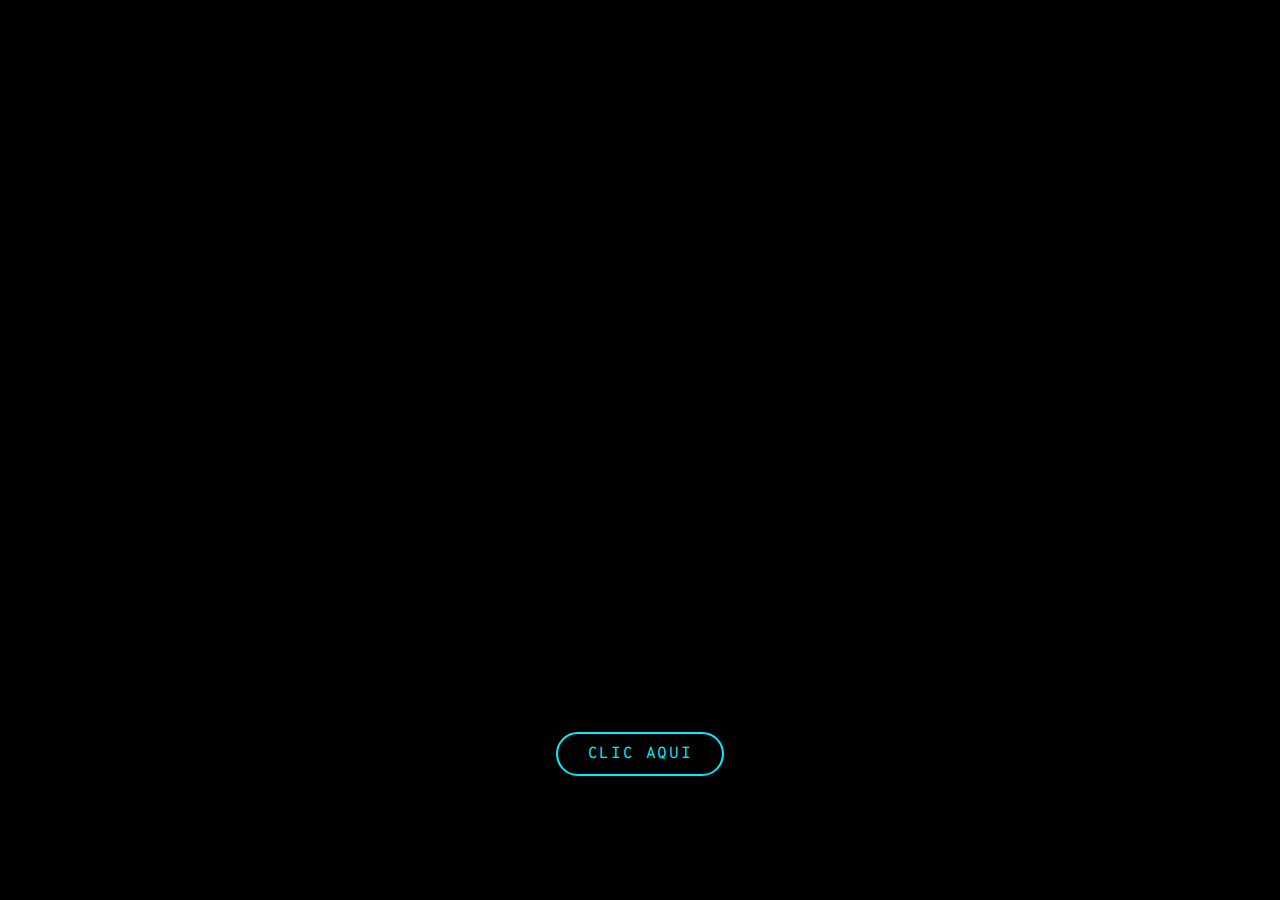
<file: index.html>
<!DOCTYPE html>
<html lang="es">
<head>
    <meta charset="UTF-8">
    <meta name="viewport" content="width=device-width, initial-scale=1.0">
    <link rel="preconnect" href="https://fonts.googleapis.com">

    <link rel="preconnect" href="https://fonts.googleapis.com">
    <link rel="preconnect" href="https://fonts.gstatic.com" crossorigin>
    <link href="https://fonts.googleapis.com/css2?family=Overpass+Mono:wght@700&display=swap" rel="stylesheet">


    <link rel="preconnect" href="https://fonts.googleapis.com">
    <link rel="preconnect" href="https://fonts.gstatic.com" crossorigin>
    <link href="https://fonts.googleapis.com/css2?family=Caveat&display=swap" rel="stylesheet">

    <link rel="stylesheet" href="./css/efecto.css">
    <link rel="icon" href="img/flowers.png" type="image/x-icon">
    <title>Flowers</title>
</head>
<body>
    <div class="container">
        <span>!</span>
        <span>H</span>
        <span>O</span>
        <span>L</span>
        <span>A</span>
        <span>,</span>
        <span>M</span>
        <span>I</span>
        <span>D</span>
        <span>U</span>
        <span>L</span> <!--aqui empiexa otro 11-->
        <span>C</span>
        <span>E</span>
        <span><br></span>
        <span>V</span> <!--aqui empiexa otro 15-->
        <span>A</span>
        <span>L</span>
        <span>E</span>
        <span>N</span>
        <span>T</span>
        <span>I</span>
        <span>N</span>
        <span><3</span>
        <span>!</span><!--aqui empiexa otro 24-->
        <span><br></span>
        <span>¿</span>
        <span>quieres</span>
        <span>ser</span>
        <span>mi</span>
        <span>san</span>
        <span>valentin</span>
        <span>?</span>
        <span>explora</span>
        <span>este</span>
        <span>lugar</span>
	    <span>unico</span>
        <span>en</span>
        <span><br></span>
        <span>linea</span>
        <span>que</span>
        <span>he</span>
        <span>diseñado</span>
        <span>pensando</span>
        <span>en</span>
        <span>ti.</span>
        <span>pulsa</span>
	    <span>el</span>
        <span>boton</span>
        <span>y</span>
        <span><br></span>
        <span>descubre</span>
        <span>lo</span>
        <span>que</span>
        <span>te</span>
        <span>prepare.</span>

     
        <div class="button">
            <a href="flower.html">Clic aqui</a>
        </div>
    </div>      
            
</body>
</html>
</file>
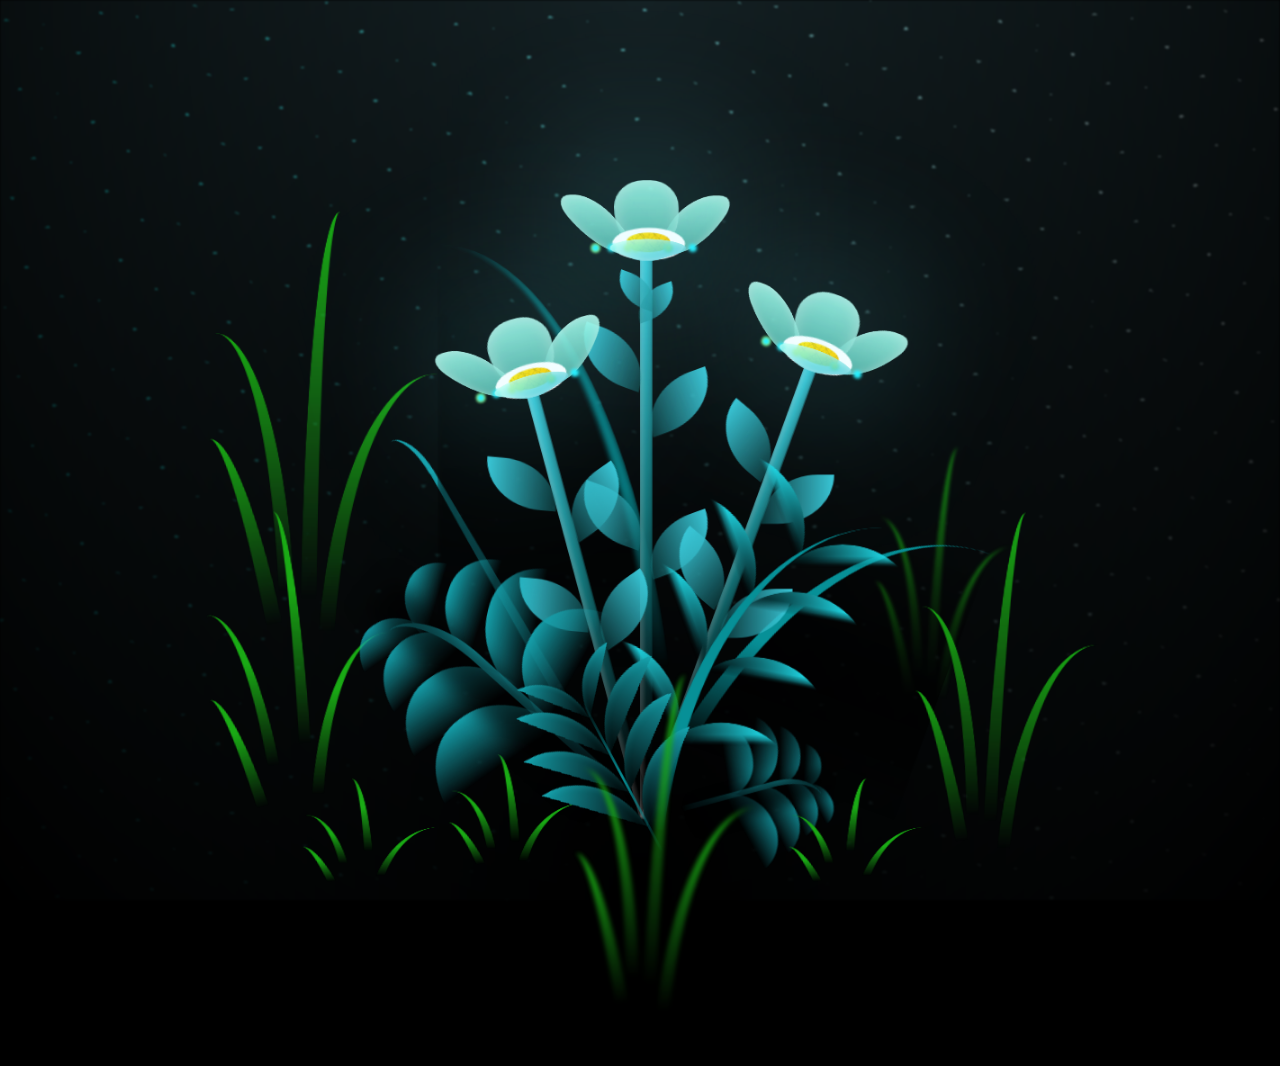
<file: flower.html>
<!DOCTYPE html>
<html lang="es">
<head>
    <meta charset="UTF-8">
    <meta http-equiv="X-UA-Compatible" content="IE=edge">
    <meta name="viewport" content="width=device-width, initial-scale=1.0">
    <link rel="stylesheet" href="css/main.css">
    <link rel="icon" href="img/flowers.png" type="image/x-icon">
    <title>flowers</title>
</head>
<body class="container">
    <div class="night"></div>
    <div class="flowers">
      <div class="flower flower--1">
        <div class="flower__leafs flower__leafs--1">
          <div class="flower__leaf flower__leaf--1"></div>
          <div class="flower__leaf flower__leaf--2"></div>
          <div class="flower__leaf flower__leaf--3"></div>
          <div class="flower__leaf flower__leaf--4"></div>
          <div class="flower__white-circle"></div>
  
          <div class="flower__light flower__light--1"></div>
          <div class="flower__light flower__light--2"></div>
          <div class="flower__light flower__light--3"></div>
          <div class="flower__light flower__light--4"></div>
          <div class="flower__light flower__light--5"></div>
          <div class="flower__light flower__light--6"></div>
          <div class="flower__light flower__light--7"></div>
          <div class="flower__light flower__light--8"></div>
  
        </div>
        <div class="flower__line">
          <div class="flower__line__leaf flower__line__leaf--1"></div>
          <div class="flower__line__leaf flower__line__leaf--2"></div>
          <div class="flower__line__leaf flower__line__leaf--3"></div>
          <div class="flower__line__leaf flower__line__leaf--4"></div>
          <div class="flower__line__leaf flower__line__leaf--5"></div>
          <div class="flower__line__leaf flower__line__leaf--6"></div>
        </div>
      </div>
  
      <div class="flower flower--2">
        <div class="flower__leafs flower__leafs--2">
          <div class="flower__leaf flower__leaf--1"></div>
          <div class="flower__leaf flower__leaf--2"></div>
          <div class="flower__leaf flower__leaf--3"></div>
          <div class="flower__leaf flower__leaf--4"></div>
          <div class="flower__white-circle"></div>
  
          <div class="flower__light flower__light--1"></div>
          <div class="flower__light flower__light--2"></div>
          <div class="flower__light flower__light--3"></div>
          <div class="flower__light flower__light--4"></div>
          <div class="flower__light flower__light--5"></div>
          <div class="flower__light flower__light--6"></div>
          <div class="flower__light flower__light--7"></div>
          <div class="flower__light flower__light--8"></div>
  
        </div>
        <div class="flower__line">
          <div class="flower__line__leaf flower__line__leaf--1"></div>
          <div class="flower__line__leaf flower__line__leaf--2"></div>
          <div class="flower__line__leaf flower__line__leaf--3"></div>
          <div class="flower__line__leaf flower__line__leaf--4"></div>
        </div>
      </div>
  
      <div class="flower flower--3">
        <div class="flower__leafs flower__leafs--3">
          <div class="flower__leaf flower__leaf--1"></div>
          <div class="flower__leaf flower__leaf--2"></div>
          <div class="flower__leaf flower__leaf--3"></div>
          <div class="flower__leaf flower__leaf--4"></div>
          <div class="flower__white-circle"></div>
  
          <div class="flower__light flower__light--1"></div>
          <div class="flower__light flower__light--2"></div>
          <div class="flower__light flower__light--3"></div>
          <div class="flower__light flower__light--4"></div>
          <div class="flower__light flower__light--5"></div>
          <div class="flower__light flower__light--6"></div>
          <div class="flower__light flower__light--7"></div>
          <div class="flower__light flower__light--8"></div>
  
        </div>
        <div class="flower__line">
          <div class="flower__line__leaf flower__line__leaf--1"></div>
          <div class="flower__line__leaf flower__line__leaf--2"></div>
          <div class="flower__line__leaf flower__line__leaf--3"></div>
          <div class="flower__line__leaf flower__line__leaf--4"></div>
        </div>
      </div>
  
      <div class="grow-ans" style="--d:1.2s">
        <div class="flower__g-long">
          <div class="flower__g-long__top"></div>
          <div class="flower__g-long__bottom"></div>
        </div>
      </div>
  
      <div class="growing-grass">
        <div class="flower__grass flower__grass--1">
          <div class="flower__grass--top"></div>
          <div class="flower__grass--bottom"></div>
          <div class="flower__grass__leaf flower__grass__leaf--1"></div>
          <div class="flower__grass__leaf flower__grass__leaf--2"></div>
          <div class="flower__grass__leaf flower__grass__leaf--3"></div>
          <div class="flower__grass__leaf flower__grass__leaf--4"></div>
          <div class="flower__grass__leaf flower__grass__leaf--5"></div>
          <div class="flower__grass__leaf flower__grass__leaf--6"></div>
          <div class="flower__grass__leaf flower__grass__leaf--7"></div>
          <div class="flower__grass__leaf flower__grass__leaf--8"></div>
          <div class="flower__grass__overlay"></div>
        </div>
      </div>
  
      <div class="growing-grass">
        <div class="flower__grass flower__grass--2">
          <div class="flower__grass--top"></div>
          <div class="flower__grass--bottom"></div>
          <div class="flower__grass__leaf flower__grass__leaf--1"></div>
          <div class="flower__grass__leaf flower__grass__leaf--2"></div>
          <div class="flower__grass__leaf flower__grass__leaf--3"></div>
          <div class="flower__grass__leaf flower__grass__leaf--4"></div>
          <div class="flower__grass__leaf flower__grass__leaf--5"></div>
          <div class="flower__grass__leaf flower__grass__leaf--6"></div>
          <div class="flower__grass__leaf flower__grass__leaf--7"></div>
          <div class="flower__grass__leaf flower__grass__leaf--8"></div>
          <div class="flower__grass__overlay"></div>
        </div>
      </div>
  
      <div class="grow-ans" style="--d:2.4s">
        <div class="flower__g-right flower__g-right--1">
          <div class="leaf"></div>
        </div>
      </div>
  
      <div class="grow-ans" style="--d:2.8s">
        <div class="flower__g-right flower__g-right--2">
          <div class="leaf"></div>
        </div>
      </div>
  
      <div class="grow-ans" style="--d:2.8s">
        <div class="flower__g-front">
          <div class="flower__g-front__leaf-wrapper flower__g-front__leaf-wrapper--1">
            <div class="flower__g-front__leaf"></div>
          </div>
          <div class="flower__g-front__leaf-wrapper flower__g-front__leaf-wrapper--2">
            <div class="flower__g-front__leaf"></div>
          </div>
          <div class="flower__g-front__leaf-wrapper flower__g-front__leaf-wrapper--3">
            <div class="flower__g-front__leaf"></div>
          </div>
          <div class="flower__g-front__leaf-wrapper flower__g-front__leaf-wrapper--4">
            <div class="flower__g-front__leaf"></div>
          </div>
          <div class="flower__g-front__leaf-wrapper flower__g-front__leaf-wrapper--5">
            <div class="flower__g-front__leaf"></div>
          </div>
          <div class="flower__g-front__leaf-wrapper flower__g-front__leaf-wrapper--6">
            <div class="flower__g-front__leaf"></div>
          </div>
          <div class="flower__g-front__leaf-wrapper flower__g-front__leaf-wrapper--7">
            <div class="flower__g-front__leaf"></div>
          </div>
          <div class="flower__g-front__leaf-wrapper flower__g-front__leaf-wrapper--8">
            <div class="flower__g-front__leaf"></div>
          </div>
          <div class="flower__g-front__line"></div>
        </div>
      </div>
  
      <div class="grow-ans" style="--d:3.2s">
        <div class="flower__g-fr">
          <div class="leaf"></div>
          <div class="flower__g-fr__leaf flower__g-fr__leaf--1"></div>
          <div class="flower__g-fr__leaf flower__g-fr__leaf--2"></div>
          <div class="flower__g-fr__leaf flower__g-fr__leaf--3"></div>
          <div class="flower__g-fr__leaf flower__g-fr__leaf--4"></div>
          <div class="flower__g-fr__leaf flower__g-fr__leaf--5"></div>
          <div class="flower__g-fr__leaf flower__g-fr__leaf--6"></div>
          <div class="flower__g-fr__leaf flower__g-fr__leaf--7"></div>
          <div class="flower__g-fr__leaf flower__g-fr__leaf--8"></div>
        </div>
      </div>
  
      <div class="long-g long-g--0">
        <div class="grow-ans" style="--d:3s">
          <div class="leaf leaf--0"></div>
        </div>
        <div class="grow-ans" style="--d:2.2s">
          <div class="leaf leaf--1"></div>
        </div>
        <div class="grow-ans" style="--d:3.4s">
          <div class="leaf leaf--2"></div>
        </div>
        <div class="grow-ans" style="--d:3.6s">
          <div class="leaf leaf--3"></div>
        </div>
      </div>
  
      <div class="long-g long-g--1">
        <div class="grow-ans" style="--d:3.6s">
          <div class="leaf leaf--0"></div>
        </div>
        <div class="grow-ans" style="--d:3.8s">
          <div class="leaf leaf--1"></div>
        </div>
        <div class="grow-ans" style="--d:4s">
          <div class="leaf leaf--2"></div>
        </div>
        <div class="grow-ans" style="--d:4.2s">
          <div class="leaf leaf--3"></div>
        </div>
      </div>
  
      <div class="long-g long-g--2">
        <div class="grow-ans" style="--d:4s">
          <div class="leaf leaf--0"></div>
        </div>
        <div class="grow-ans" style="--d:4.2s">
          <div class="leaf leaf--1"></div>
        </div>
        <div class="grow-ans" style="--d:4.4s">
          <div class="leaf leaf--2"></div>
        </div>
        <div class="grow-ans" style="--d:4.6s">
          <div class="leaf leaf--3"></div>
        </div>
      </div>
  
      <div class="long-g long-g--3">
        <div class="grow-ans" style="--d:4s">
          <div class="leaf leaf--0"></div>
        </div>
        <div class="grow-ans" style="--d:4.2s">
          <div class="leaf leaf--1"></div>
        </div>
        <div class="grow-ans" style="--d:3s">
          <div class="leaf leaf--2"></div>
        </div>
        <div class="grow-ans" style="--d:3.6s">
          <div class="leaf leaf--3"></div>
        </div>
      </div>
  
      <div class="long-g long-g--4">
        <div class="grow-ans" style="--d:4s">
          <div class="leaf leaf--0"></div>
        </div>
        <div class="grow-ans" style="--d:4.2s">
          <div class="leaf leaf--1"></div>
        </div>
        <div class="grow-ans" style="--d:3s">
          <div class="leaf leaf--2"></div>
        </div>
        <div class="grow-ans" style="--d:3.6s">
          <div class="leaf leaf--3"></div>
        </div>
      </div>
  
      <div class="long-g long-g--5">
        <div class="grow-ans" style="--d:4s">
          <div class="leaf leaf--0"></div>
        </div>
        <div class="grow-ans" style="--d:4.2s">
          <div class="leaf leaf--1"></div>
        </div>
        <div class="grow-ans" style="--d:3s">
          <div class="leaf leaf--2"></div>
        </div>
        <div class="grow-ans" style="--d:3.6s">
          <div class="leaf leaf--3"></div>
        </div>
      </div>
  
      <div class="long-g long-g--6">
        <div class="grow-ans" style="--d:4.2s">
          <div class="leaf leaf--0"></div>
        </div>
        <div class="grow-ans" style="--d:4.4s">
          <div class="leaf leaf--1"></div>
        </div>
        <div class="grow-ans" style="--d:4.6s">
          <div class="leaf leaf--2"></div>
        </div>
        <div class="grow-ans" style="--d:4.8s">
          <div class="leaf leaf--3"></div>
        </div>
      </div>
  
      <div class="long-g long-g--7">
        <div class="grow-ans" style="--d:3s">
          <div class="leaf leaf--0"></div>
        </div>
        <div class="grow-ans" style="--d:3.2s">
          <div class="leaf leaf--1"></div>
        </div>
        <div class="grow-ans" style="--d:3.5s">
          <div class="leaf leaf--2"></div>
        </div>
        <div class="grow-ans" style="--d:3.6s">
          <div class="leaf leaf--3"></div>
        </div>
      </div>
    </div>
    <script src="main.js"></script>
  </body>
</html>
</file>
<file: css/efecto.css>
body{
    color: black;
    background-color: black;
    width: 100%;
    display: flex;
    justify-content: center;
    align-items: center;
    height: 100vh;
    font-family: 'Overpass Mono', monospace;
    font-size: 5rem;
    margin: 0;
}

.container{
    text-align: center;
}

.container > span{
    animation: glow 16s ease-in-out infinite; 
}

@keyframes glow{
    0%, 100%{
        color: #fff;
        text-shadow: 0 0 20px #fff, 0 0 50px #fff, 0 0 100px #fff;
    }
    20%, 90%{
        color: rgb(62, 60, 60);
        text-shadow: none;
    }
}

.container > span:nth-child(1){
    animation-delay: 0.25s;
    margin-right: -50px;
}

.container > span:nth-child(2){
    animation-delay: 0.50s;
    margin-right: -30px;
}

.container > span:nth-child(3){
    animation-delay: 0.75s;
    margin-right: -30px;
}

.container > span:nth-child(4){
    animation-delay: 1s;
    margin-right: -30px;
}

.container > span:nth-child(5){
    animation-delay: 1.25S;
    margin-right: -30px;
}

.container > span:nth-child(6){
    animation-delay: 1.50s;
    margin-left: -20px;
}

.container > span:nth-child(7){
    animation-delay: 1.75s;
    margin-left: -30px;
}


.container > span:nth-child(8){
    animation-delay: 2s;
    margin-left: -30px;
}

.container > span:nth-child(9){
    animation-delay: 2.25s;
    margin-left: 10px;
}


.container > span:nth-child(10){
    animation-delay: 2.50s;
    margin-left: -30px;
}

.container > span:nth-child(11){
    animation-delay: 2.75s;
    margin-left: -30px;
}

.container > span:nth-child(12){
    animation-delay: 3s;
    margin-left: -30px;
}

.container > span:nth-child(13){
    animation-delay: 3.25s;
    margin-left: -30px;
}

.container > span:nth-child(14){
    animation-delay: 3.50s;
    
}

.container > span:nth-child(15){
    animation-delay: 3.75s;  
    margin-right: -35px; 
}

.container > span:nth-child(16){
    animation-delay: 4s;
    margin-right: -35px; 
}


.container > span:nth-child(17){
    animation-delay: 4.25s;
    margin-right: -35px; 
}

.container > span:nth-child(18){
    animation-delay: 4.50s;
    margin-right: -35px; 
}

.container > span:nth-child(19){
    animation-delay: 4.75s;
    margin-right: -35px; 
}

.container > span:nth-child(20){
    animation-delay: 5s;
    margin-right: -35px; 
}

.container > span:nth-child(21){
    animation-delay: 5.25s;
    margin-right: -35px; 
}

.container > span:nth-child(22){
    animation-delay: 5.50s;
    margin-right: -35px; 
}

.container > span:nth-child(23){
    animation-delay: 5.75s;
    margin-right: -35px; 
}

.container > span:nth-child(24){
    animation-delay: 6s;
    margin-right: -35px; 
}
/* aqui empieza la descripcion */

.container > span:nth-child(25){
    animation-delay: 6.25s;
    font-size: 40px;
    font-family: 'Caveat', cursive;
    margin-right: -30px;
}
.container > span:nth-child(26){
    animation-delay: 6.50s;
    font-size: 40px;
    font-family: 'Caveat', cursive;
    margin-right: -30px;

}
.container > span:nth-child(27){
    animation-delay: 6.75s;
    font-size: 40px;
    font-family: 'Caveat', cursive;
    margin-right: -30px;
}
.container > span:nth-child(28){
    animation-delay: 7s;
    font-size: 40px;
    font-family: 'Caveat', cursive;
    margin-right: -30px;
}
.container > span:nth-child(29){
    animation-delay: 7.25s;
    font-size: 40px;
    font-family: 'Caveat', cursive;
    margin-right: -30px;
}
.container > span:nth-child(30){
    animation-delay: 7.50s;
    font-size: 40px;
    font-family: 'Caveat', cursive;
    margin-right: -30px;
}
.container > span:nth-child(31){
    animation-delay: 7.75s;
    font-size: 40px;
    font-family: 'Caveat', cursive;
    margin-right: -30px;
}
.container > span:nth-child(32){
    animation-delay: 8s;
    font-size: 40px;
    font-family: 'Caveat', cursive;
    margin-right: -30px;
}
.container > span:nth-child(33){
    animation-delay: 8.25s;
    font-size: 40px;
    font-family: 'Caveat', cursive;
    margin-right: -30px;
}
.container > span:nth-child(34){
    animation-delay: 8.50s;
    font-size: 40px;
    font-family: 'Caveat', cursive;
    margin-right: -30px;
}
.container > span:nth-child(35){
    animation-delay: 8.75s;
    font-size: 40px;
    font-family: 'Caveat', cursive;
    margin-right: -30px;
}
.container > span:nth-child(36){
    animation-delay: 9s;
    font-size: 40px;
    font-family: 'Caveat', cursive;
    margin-right: -30px;
}
.container > span:nth-child(37){
    animation-delay: 9.25s;
    font-size: 40px;
    font-family: 'Caveat', cursive;
    margin-right: -30px;
}
.container > span:nth-child(38){
    animation-delay: 9.50s;
    font-size: 40px;
    font-family: 'Caveat', cursive;
    margin-right: -30px;
}
.container > span:nth-child(39){
    animation-delay: 9.75s;
    font-size: 40px;
    font-family: 'Caveat', cursive;
    margin-right: -30px;
}
.container > span:nth-child(40){
    animation-delay: 10s;
    font-size: 40px;
    font-family: 'Caveat', cursive;
    margin-right: -30px;
}
.container > span:nth-child(41){
    animation-delay: 10.25s;
    font-size: 40px;
    font-family: 'Caveat', cursive;
    margin-right: -30px;
}
.container > span:nth-child(42){
    animation-delay: 10.50s;
    font-size: 40px;
    font-family: 'Caveat', cursive;
    margin-right: -30px;
}
.container > span:nth-child(43){
    animation-delay: 10.75s;
    font-size: 40px;
    font-family: 'Caveat', cursive;
    margin-right: -30px;
}
.container > span:nth-child(44){
    animation-delay: 11s;
    font-size: 40px;
    font-family: 'Caveat', cursive;
    margin-right: -30px;
}
.container > span:nth-child(45){
    animation-delay: 11.25s;
    font-size: 40px;
    font-family: 'Caveat', cursive;
    margin-right: -30px;
}
.container > span:nth-child(46){
    animation-delay: 11.50s;
    font-size: 40px;
    font-family: 'Caveat', cursive;
    margin-right: -30px;
}
.container > span:nth-child(47){
    animation-delay: 11.75s;
    font-size: 40px;
    font-family: 'Caveat', cursive;
    margin-right: -30px;
}
.container > span:nth-child(48){
    animation-delay: 12s;
    font-size: 40px;
    font-family: 'Caveat', cursive;
    margin-right: -30px;
}
.container > span:nth-child(49){
    animation-delay: 12.25s;
    font-size: 40px;
    font-family: 'Caveat', cursive;
    margin-right: -30px;
    
}
.container > span:nth-child(50){
    animation-delay: 12.50s;
    font-size: 40px;
    font-family: 'Caveat', cursive;
    margin-right: -30px;
}
.container > span:nth-child(51){
    animation-delay: 12.75s;
    font-size: 40px;
    font-family: 'Caveat', cursive;
    margin-right: -30px;
}
.container > span:nth-child(52){
    animation-delay: 13s;
    font-size: 40px;
    font-family: 'Caveat', cursive;
    margin-right: -30px;
}
.container > span:nth-child(53){
    animation-delay: 13.25s;
    font-size: 40px;
    font-family: 'Caveat', cursive;
    margin-right: -30px;
}
.container > span:nth-child(54){
    animation-delay: 13.50s;
    font-size: 40px;
    font-family: 'Caveat', cursive;
    margin-right: -30px;
}
.container > span:nth-child(54){
    animation-delay: 13.75s;
    font-size: 40px;
    font-family: 'Caveat', cursive;
    margin-right: -30px;
}

.container > span:nth-child(55){
    animation-delay: 14s;
    font-size: 40px;
    font-family: 'Caveat', cursive;
    margin-right: -30px;
}

/* Buttom effect */


a{
    position: relative;
    display: inline-block;
    font-size: .2em;
    letter-spacing: .1em;
    color: #0ef;
    text-decoration: none;
    text-transform: uppercase;
    border: 2px solid #0ef;
    border-radius: 50px;
    padding: 10px 30px;
    z-index: 1;
    overflow: hidden;
    transition: color 1s, box-shadow 1s;
}

a:hover{
    transition-delay: 0s, 1s;
    color: #fff;
    box-shadow: 0 0 10px #0ef, 0 0 20px #0ef, 0 0 40px #0ef, 0 0 80px #0ef, 0 0 160px #0ef;
}

a::before{
    content: '';
    position: absolute;
    top: 0;
    left: -50px;
    width: 0;
    height: 100%;
    background-color: #0ef;
    transform: skewX(35deg);
    z-index: -1;
    transition: 1s;

}

a:hover:before{
    width: 100%;
}

/* responsive */

@media only screen and (max-width: 600px) {

    .container{
        margin-top: 10px;
        margin-left: 0;
        margin-right: 40px;
        font-size: 60px;
    }
    
    .container > span:nth-child(1){
        animation-delay: 0.25s;
        margin-right: -40px;
        
    }

    .container > span:nth-child(2){
        animation-delay: 0.50s;
        margin-right: -30px;
    }

    .container > span:nth-child(3){
        animation-delay: 0.75s;
        margin-right: -20px;
    }

    .container > span:nth-child(4){
        animation-delay: 1s;
        margin-right: -30px;
    }

    .container > span:nth-child(5){
        animation-delay: 1.25S;
        margin-right: -20px;
    }

    .container > span:nth-child(6){
        animation-delay: 1.50s;
        margin-right: -.5px;
    }

    .container > span:nth-child(7){
        animation-delay: 1.75s;
        
    }


    .container > span:nth-child(8){
        animation-delay: 2s;
        margin-left: -30px;
    }

    .container > span:nth-child(9){
        animation-delay: 2.25s;
        margin-left: 10px;
    }


    .container > span:nth-child(10){
        animation-delay: 2.50s;
        margin-left: -30px;
    }

    .container > span:nth-child(11){
        animation-delay: 2.75s;
        margin-left: -30px;
    }

    .container > span:nth-child(12){
        animation-delay: 3s;
        margin-left: -30px;
    }

    .container > span:nth-child(13){
        animation-delay: 3.25s;
        margin-left: -30px;
    }

    .container > span:nth-child(14){
        animation-delay: 3.50s;

    }

    .container > span:nth-child(15){
        animation-delay: 3.75s;  
        margin-right: -35px; 
        font-size: 50px;
    }

    .container > span:nth-child(16){
        animation-delay: 4s;
        margin-right: -35px; 
        font-size: 50px;
    }


    .container > span:nth-child(17){
        animation-delay: 4.25s;
        margin-right: -35px; 
        font-size: 50px;
    }

    .container > span:nth-child(18){
        animation-delay: 4.50s;
        margin-right: -35px; 
        font-size: 50px;
    }

    .container > span:nth-child(19){
        animation-delay: 4.75s;
        margin-right: -35px; 
        font-size: 50px;
    }

    .container > span:nth-child(20){
        animation-delay: 5s;
        margin-right: -35px; 
        font-size: 50px;
    }

    .container > span:nth-child(21){
        animation-delay: 5.25s;
        margin-right: -35px; 
        font-size: 50px;
    }

    .container > span:nth-child(22){
        animation-delay: 5.50s;
        margin-right: -35px; 
        font-size: 50px;
    }

    .container > span:nth-child(23){
        animation-delay: 5.75s;
        margin-right: -35px; 
        font-size: 50px;
 
        
    }

    .container > span:nth-child(24){
        animation-delay: 6s;
        margin-right: -35px; 
        font-size: 50px;
    }

    .button {
        margin-right: 40px 0;
    }

/* 
    .container > span {
        font-size: 40px; 
    } */
}
</file>
<file: css/main.css>
*,
*::after,
*::before {
  padding: 0;
  margin: 0;
  box-sizing: border-box;
}

:root {
  --dark-color: #000;
}

body {
  display: flex;
  align-items: flex-end;
  justify-content: center;
  min-height: 100vh;
  background-color: var(--dark-color);
  overflow: hidden;
  perspective: 1000px;
}

.night {
  position: fixed;
  left: 50%;
  top: 0;
  transform: translateX(-50%);
  width: 100%;
  height: 100%;
  filter: blur(0.1vmin);
  background-image: radial-gradient(ellipse at top, transparent 0%, var(--dark-color)), radial-gradient(ellipse at bottom, var(--dark-color), rgba(145, 233, 255, 0.2)), repeating-linear-gradient(220deg, rgb(0, 0, 0) 0px, rgb(0, 0, 0) 19px, transparent 19px, transparent 22px), repeating-linear-gradient(189deg, rgb(0, 0, 0) 0px, rgb(0, 0, 0) 19px, transparent 19px, transparent 22px), repeating-linear-gradient(148deg, rgb(0, 0, 0) 0px, rgb(0, 0, 0) 19px, transparent 19px, transparent 22px), linear-gradient(90deg, rgb(0, 255, 250), rgb(240, 240, 240));
}

.flowers {
  position: relative;
  transform: scale(0.9);
}

.flower {
  position: absolute;
  bottom: 10vmin;
  transform-origin: bottom center;
  z-index: 10;
  --fl-speed: 0.8s;
}
.flower--1 {
  -webkit-animation: moving-flower-1 4s linear infinite;
          animation: moving-flower-1 4s linear infinite;
}
.flower--1 .flower__line {
  height: 70vmin;
  -webkit-animation-delay: 0.3s;
          animation-delay: 0.3s;
}
.flower--1 .flower__line__leaf--1 {
  -webkit-animation: blooming-leaf-right var(--fl-speed) 1.6s backwards;
          animation: blooming-leaf-right var(--fl-speed) 1.6s backwards;
}
.flower--1 .flower__line__leaf--2 {
  -webkit-animation: blooming-leaf-right var(--fl-speed) 1.4s backwards;
          animation: blooming-leaf-right var(--fl-speed) 1.4s backwards;
}
.flower--1 .flower__line__leaf--3 {
  -webkit-animation: blooming-leaf-left var(--fl-speed) 1.2s backwards;
          animation: blooming-leaf-left var(--fl-speed) 1.2s backwards;
}
.flower--1 .flower__line__leaf--4 {
  -webkit-animation: blooming-leaf-left var(--fl-speed) 1s backwards;
          animation: blooming-leaf-left var(--fl-speed) 1s backwards;
}
.flower--1 .flower__line__leaf--5 {
  -webkit-animation: blooming-leaf-right var(--fl-speed) 1.8s backwards;
          animation: blooming-leaf-right var(--fl-speed) 1.8s backwards;
}
.flower--1 .flower__line__leaf--6 {
  -webkit-animation: blooming-leaf-left var(--fl-speed) 2s backwards;
          animation: blooming-leaf-left var(--fl-speed) 2s backwards;
}
.flower--2 {
  left: 50%;
  transform: rotate(20deg);
  -webkit-animation: moving-flower-2 4s linear infinite;
          animation: moving-flower-2 4s linear infinite;
}
.flower--2 .flower__line {
  height: 60vmin;
  -webkit-animation-delay: 0.6s;
          animation-delay: 0.6s;
}
.flower--2 .flower__line__leaf--1 {
  -webkit-animation: blooming-leaf-right var(--fl-speed) 1.9s backwards;
          animation: blooming-leaf-right var(--fl-speed) 1.9s backwards;
}
.flower--2 .flower__line__leaf--2 {
  -webkit-animation: blooming-leaf-right var(--fl-speed) 1.7s backwards;
          animation: blooming-leaf-right var(--fl-speed) 1.7s backwards;
}
.flower--2 .flower__line__leaf--3 {
  -webkit-animation: blooming-leaf-left var(--fl-speed) 1.5s backwards;
          animation: blooming-leaf-left var(--fl-speed) 1.5s backwards;
}
.flower--2 .flower__line__leaf--4 {
  -webkit-animation: blooming-leaf-left var(--fl-speed) 1.3s backwards;
          animation: blooming-leaf-left var(--fl-speed) 1.3s backwards;
}
.flower--3 {
  left: 50%;
  transform: rotate(-15deg);
  -webkit-animation: moving-flower-3 4s linear infinite;
          animation: moving-flower-3 4s linear infinite;
}
.flower--3 .flower__line {
  -webkit-animation-delay: 0.9s;
          animation-delay: 0.9s;
}
.flower--3 .flower__line__leaf--1 {
  -webkit-animation: blooming-leaf-right var(--fl-speed) 2.5s backwards;
          animation: blooming-leaf-right var(--fl-speed) 2.5s backwards;
}
.flower--3 .flower__line__leaf--2 {
  -webkit-animation: blooming-leaf-right var(--fl-speed) 2.3s backwards;
          animation: blooming-leaf-right var(--fl-speed) 2.3s backwards;
}
.flower--3 .flower__line__leaf--3 {
  -webkit-animation: blooming-leaf-left var(--fl-speed) 2.1s backwards;
          animation: blooming-leaf-left var(--fl-speed) 2.1s backwards;
}
.flower--3 .flower__line__leaf--4 {
  -webkit-animation: blooming-leaf-left var(--fl-speed) 1.9s backwards;
          animation: blooming-leaf-left var(--fl-speed) 1.9s backwards;
}
.flower__leafs {
  position: relative;
  -webkit-animation: blooming-flower 2s backwards;
          animation: blooming-flower 2s backwards;
}
.flower__leafs--1 {
  -webkit-animation-delay: 1.1s;
          animation-delay: 1.1s;
}
.flower__leafs--2 {
  -webkit-animation-delay: 1.4s;
          animation-delay: 1.4s;
}
.flower__leafs--3 {
  -webkit-animation-delay: 1.7s;
          animation-delay: 1.7s;
}
.flower__leafs::after {
  content: "";
  position: absolute;
  left: 0;
  top: 0;
  transform: translate(-50%, -100%);
  width: 8vmin;
  height: 8vmin;
  background-color: #6bf0ff;
  filter: blur(10vmin);
}
.flower__leaf {
  position: absolute;
  bottom: 0;
  left: 50%;
  width: 8vmin;
  height: 11vmin;
  border-radius: 51% 49% 47% 53%/44% 45% 55% 69%;
  background-color: #a7ffee;
  background-image: linear-gradient(to top, #54b8aa, #a7ffee);
  transform-origin: bottom center;
  opacity: 0.9;
  box-shadow: inset 0 0 2vmin rgba(255, 255, 255, 0.5);
}
.flower__leaf--1 {
  transform: translate(-10%, 1%) rotateY(40deg) rotateX(-50deg);
}
.flower__leaf--2 {
  transform: translate(-50%, -4%) rotateX(40deg);
}
.flower__leaf--3 {
  transform: translate(-90%, 0%) rotateY(45deg) rotateX(50deg);
}
.flower__leaf--4 {
  width: 8vmin;
  height: 8vmin;
  transform-origin: bottom left;
  border-radius: 4vmin 10vmin 4vmin 4vmin;
  transform: translate(0%, 18%) rotateX(70deg) rotate(-43deg);
  background-image: linear-gradient(to top, #39c6d6, #a7ffee);
  z-index: 1;
  opacity: 0.8;
}
.flower__white-circle {
  position: absolute;
  left: -3.5vmin;
  top: -3vmin;
  width: 9vmin;
  height: 4vmin;
  border-radius: 50%;
  background-color: #fff;
}
.flower__white-circle::after {
  content: "";
  position: absolute;
  left: 50%;
  top: 45%;
  transform: translate(-50%, -50%);
  width: 60%;
  height: 60%;
  border-radius: inherit;
  background-image: repeating-linear-gradient(135deg, rgba(0, 0, 0, 0.03) 0px, rgba(0, 0, 0, 0.03) 1px, transparent 1px, transparent 12px), repeating-linear-gradient(45deg, rgba(0, 0, 0, 0.03) 0px, rgba(0, 0, 0, 0.03) 1px, transparent 1px, transparent 12px), repeating-linear-gradient(67.5deg, rgba(0, 0, 0, 0.03) 0px, rgba(0, 0, 0, 0.03) 1px, transparent 1px, transparent 12px), repeating-linear-gradient(135deg, rgba(0, 0, 0, 0.03) 0px, rgba(0, 0, 0, 0.03) 1px, transparent 1px, transparent 12px), repeating-linear-gradient(45deg, rgba(0, 0, 0, 0.03) 0px, rgba(0, 0, 0, 0.03) 1px, transparent 1px, transparent 12px), repeating-linear-gradient(112.5deg, rgba(0, 0, 0, 0.03) 0px, rgba(0, 0, 0, 0.03) 1px, transparent 1px, transparent 12px), repeating-linear-gradient(112.5deg, rgba(0, 0, 0, 0.03) 0px, rgba(0, 0, 0, 0.03) 1px, transparent 1px, transparent 12px), repeating-linear-gradient(45deg, rgba(0, 0, 0, 0.03) 0px, rgba(0, 0, 0, 0.03) 1px, transparent 1px, transparent 12px), repeating-linear-gradient(22.5deg, rgba(0, 0, 0, 0.03) 0px, rgba(0, 0, 0, 0.03) 1px, transparent 1px, transparent 12px), repeating-linear-gradient(45deg, rgba(0, 0, 0, 0.03) 0px, rgba(0, 0, 0, 0.03) 1px, transparent 1px, transparent 12px), repeating-linear-gradient(22.5deg, rgba(0, 0, 0, 0.03) 0px, rgba(0, 0, 0, 0.03) 1px, transparent 1px, transparent 12px), repeating-linear-gradient(135deg, rgba(0, 0, 0, 0.03) 0px, rgba(0, 0, 0, 0.03) 1px, transparent 1px, transparent 12px), repeating-linear-gradient(157.5deg, rgba(0, 0, 0, 0.03) 0px, rgba(0, 0, 0, 0.03) 1px, transparent 1px, transparent 12px), repeating-linear-gradient(67.5deg, rgba(0, 0, 0, 0.03) 0px, rgba(0, 0, 0, 0.03) 1px, transparent 1px, transparent 12px), repeating-linear-gradient(67.5deg, rgba(0, 0, 0, 0.03) 0px, rgba(0, 0, 0, 0.03) 1px, transparent 1px, transparent 12px), linear-gradient(90deg, rgb(255, 235, 18), rgb(255, 206, 0));
}
.flower__line {
  height: 55vmin;
  width: 1.5vmin;
  background-image: linear-gradient(to left, rgba(0, 0, 0, 0.2), transparent, rgba(255, 255, 255, 0.2)), linear-gradient(to top, transparent 10%, #14757a, #39c6d6);
  box-shadow: inset 0 0 2px rgba(0, 0, 0, 0.5);
  -webkit-animation: grow-flower-tree 4s backwards;
          animation: grow-flower-tree 4s backwards;
}
.flower__line__leaf {
  --w: 7vmin;
  --h: calc(var(--w) + 2vmin);
  position: absolute;
  top: 20%;
  left: 90%;
  width: var(--w);
  height: var(--h);
  border-top-right-radius: var(--h);
  border-bottom-left-radius: var(--h);
  background-image: linear-gradient(to top, rgba(20, 117, 122, 0.4), #39c6d6);
}
.flower__line__leaf--1 {
  transform: rotate(70deg) rotateY(30deg);
}
.flower__line__leaf--2 {
  top: 45%;
  transform: rotate(70deg) rotateY(30deg);
}
.flower__line__leaf--3, .flower__line__leaf--4, .flower__line__leaf--6 {
  border-top-right-radius: 0;
  border-bottom-left-radius: 0;
  border-top-left-radius: var(--h);
  border-bottom-right-radius: var(--h);
  left: -460%;
  top: 12%;
  transform: rotate(-70deg) rotateY(30deg);
}
.flower__line__leaf--4 {
  top: 40%;
}
.flower__line__leaf--5 {
  top: 0;
  transform-origin: left;
  transform: rotate(70deg) rotateY(30deg) scale(0.6);
}
.flower__line__leaf--6 {
  top: -2%;
  left: -450%;
  transform-origin: right;
  transform: rotate(-70deg) rotateY(30deg) scale(0.6);
}
.flower__light {
  position: absolute;
  bottom: 0vmin;
  width: 1vmin;
  height: 1vmin;
  background-color: rgb(255, 251, 0);
  border-radius: 50%;
  filter: blur(0.2vmin);
  -webkit-animation: light-ans 4s linear infinite backwards;
          animation: light-ans 4s linear infinite backwards;
}
.flower__light:nth-child(odd) {
  background-color: #23f0ff;
}
.flower__light--1 {
  left: -2vmin;
  -webkit-animation-delay: 1s;
          animation-delay: 1s;
}
.flower__light--2 {
  left: 3vmin;
  -webkit-animation-delay: 0.5s;
          animation-delay: 0.5s;
}
.flower__light--3 {
  left: -6vmin;
  -webkit-animation-delay: 0.3s;
          animation-delay: 0.3s;
}
.flower__light--4 {
  left: 6vmin;
  -webkit-animation-delay: 0.9s;
          animation-delay: 0.9s;
}
.flower__light--5 {
  left: -1vmin;
  -webkit-animation-delay: 1.5s;
          animation-delay: 1.5s;
}
.flower__light--6 {
  left: -4vmin;
  -webkit-animation-delay: 3s;
          animation-delay: 3s;
}
.flower__light--7 {
  left: 3vmin;
  -webkit-animation-delay: 2s;
          animation-delay: 2s;
}
.flower__light--8 {
  left: -6vmin;
  -webkit-animation-delay: 3.5s;
          animation-delay: 3.5s;
}
.flower__grass {
  --c: #159faa;
  --line-w: 1.5vmin;
  position: absolute;
  bottom: 12vmin;
  left: -7vmin;
  display: flex;
  flex-direction: column;
  align-items: flex-end;
  z-index: 20;
  transform-origin: bottom center;
  transform: rotate(-48deg) rotateY(40deg);
}
.flower__grass--1 {
  -webkit-animation: moving-grass 2s linear infinite;
          animation: moving-grass 2s linear infinite;
}
.flower__grass--2 {
  left: 2vmin;
  bottom: 10vmin;
  transform: scale(0.5) rotate(75deg) rotateX(10deg) rotateY(-200deg);
  opacity: 0.8;
  z-index: 0;
  -webkit-animation: moving-grass--2 1.5s linear infinite;
          animation: moving-grass--2 1.5s linear infinite;
}
.flower__grass--top {
  width: 7vmin;
  height: 10vmin;
  border-top-right-radius: 100%;
  border-right: var(--line-w) solid var(--c);
  transform-origin: bottom center;
  transform: rotate(-2deg);
}
.flower__grass--bottom {
  margin-top: -2px;
  width: var(--line-w);
  height: 25vmin;
  background-image: linear-gradient(to top, transparent, var(--c));
}
.flower__grass__leaf {
  --size: 10vmin;
  position: absolute;
  width: calc(var(--size) * 2.1);
  height: var(--size);
  border-top-left-radius: var(--size);
  border-top-right-radius: var(--size);
  background-image: linear-gradient(to top, transparent, transparent 30%, var(--c));
  z-index: 100;
}
.flower__grass__leaf--1 {
  top: -6%;
  left: 30%;
  --size: 6vmin;
  transform: rotate(-20deg);
  -webkit-animation: growing-grass-ans--1 2s 2.6s backwards;
          animation: growing-grass-ans--1 2s 2.6s backwards;
}
@-webkit-keyframes growing-grass-ans--1 {
  0% {
    transform-origin: bottom left;
    transform: rotate(-20deg) scale(0);
  }
}
@keyframes growing-grass-ans--1 {
  0% {
    transform-origin: bottom left;
    transform: rotate(-20deg) scale(0);
  }
}
.flower__grass__leaf--2 {
  top: -5%;
  left: -110%;
  --size: 6vmin;
  transform: rotate(10deg);
  -webkit-animation: growing-grass-ans--2 2s 2.4s linear backwards;
          animation: growing-grass-ans--2 2s 2.4s linear backwards;
}
@-webkit-keyframes growing-grass-ans--2 {
  0% {
    transform-origin: bottom right;
    transform: rotate(10deg) scale(0);
  }
}
@keyframes growing-grass-ans--2 {
  0% {
    transform-origin: bottom right;
    transform: rotate(10deg) scale(0);
  }
}
.flower__grass__leaf--3 {
  top: 5%;
  left: 60%;
  --size: 8vmin;
  transform: rotate(-18deg) rotateX(-20deg);
  -webkit-animation: growing-grass-ans--3 2s 2.2s linear backwards;
          animation: growing-grass-ans--3 2s 2.2s linear backwards;
}
@-webkit-keyframes growing-grass-ans--3 {
  0% {
    transform-origin: bottom left;
    transform: rotate(-18deg) rotateX(-20deg) scale(0);
  }
}
@keyframes growing-grass-ans--3 {
  0% {
    transform-origin: bottom left;
    transform: rotate(-18deg) rotateX(-20deg) scale(0);
  }
}
.flower__grass__leaf--4 {
  top: 6%;
  left: -135%;
  --size: 8vmin;
  transform: rotate(2deg);
  -webkit-animation: growing-grass-ans--4 2s 2s linear backwards;
          animation: growing-grass-ans--4 2s 2s linear backwards;
}
@-webkit-keyframes growing-grass-ans--4 {
  0% {
    transform-origin: bottom right;
    transform: rotate(2deg) scale(0);
  }
}
@keyframes growing-grass-ans--4 {
  0% {
    transform-origin: bottom right;
    transform: rotate(2deg) scale(0);
  }
}
.flower__grass__leaf--5 {
  top: 20%;
  left: 60%;
  --size: 10vmin;
  transform: rotate(-24deg) rotateX(-20deg);
  -webkit-animation: growing-grass-ans--5 2s 1.8s linear backwards;
          animation: growing-grass-ans--5 2s 1.8s linear backwards;
}
@-webkit-keyframes growing-grass-ans--5 {
  0% {
    transform-origin: bottom left;
    transform: rotate(-24deg) rotateX(-20deg) scale(0);
  }
}
@keyframes growing-grass-ans--5 {
  0% {
    transform-origin: bottom left;
    transform: rotate(-24deg) rotateX(-20deg) scale(0);
  }
}
.flower__grass__leaf--6 {
  top: 22%;
  left: -180%;
  --size: 10vmin;
  transform: rotate(10deg);
  -webkit-animation: growing-grass-ans--6 2s 1.6s linear backwards;
          animation: growing-grass-ans--6 2s 1.6s linear backwards;
}
@-webkit-keyframes growing-grass-ans--6 {
  0% {
    transform-origin: bottom right;
    transform: rotate(10deg) scale(0);
  }
}
@keyframes growing-grass-ans--6 {
  0% {
    transform-origin: bottom right;
    transform: rotate(10deg) scale(0);
  }
}
.flower__grass__leaf--7 {
  top: 39%;
  left: 70%;
  --size: 10vmin;
  transform: rotate(-10deg);
  -webkit-animation: growing-grass-ans--7 2s 1.4s linear backwards;
          animation: growing-grass-ans--7 2s 1.4s linear backwards;
}
@-webkit-keyframes growing-grass-ans--7 {
  0% {
    transform-origin: bottom left;
    transform: rotate(-10deg) scale(0);
  }
}
@keyframes growing-grass-ans--7 {
  0% {
    transform-origin: bottom left;
    transform: rotate(-10deg) scale(0);
  }
}
.flower__grass__leaf--8 {
  top: 40%;
  left: -215%;
  --size: 11vmin;
  transform: rotate(10deg);
  -webkit-animation: growing-grass-ans--8 2s 1.2s linear backwards;
          animation: growing-grass-ans--8 2s 1.2s linear backwards;
}
@-webkit-keyframes growing-grass-ans--8 {
  0% {
    transform-origin: bottom right;
    transform: rotate(10deg) scale(0);
  }
}
@keyframes growing-grass-ans--8 {
  0% {
    transform-origin: bottom right;
    transform: rotate(10deg) scale(0);
  }
}
.flower__grass__overlay {
  position: absolute;
  top: -10%;
  right: 0%;
  width: 100%;
  height: 100%;
  background-color: rgba(0, 0, 0, 0.6);
  filter: blur(1.5vmin);
  z-index: 100;
}
.flower__g-long {
  --w: 2vmin;
  --h: 6vmin;
  --c: #159faa;
  position: absolute;
  bottom: 10vmin;
  left: -3vmin;
  transform-origin: bottom center;
  transform: rotate(-30deg) rotateY(-20deg);
  display: flex;
  flex-direction: column;
  align-items: flex-end;
  -webkit-animation: flower-g-long-ans 3s linear infinite;
          animation: flower-g-long-ans 3s linear infinite;
}
@-webkit-keyframes flower-g-long-ans {
  0%, 100% {
    transform: rotate(-30deg) rotateY(-20deg);
  }
  50% {
    transform: rotate(-32deg) rotateY(-20deg);
  }
}
@keyframes flower-g-long-ans {
  0%, 100% {
    transform: rotate(-30deg) rotateY(-20deg);
  }
  50% {
    transform: rotate(-32deg) rotateY(-20deg);
  }
}
.flower__g-long__top {
  top: calc(var(--h) * -1);
  width: calc(var(--w) + 1vmin);
  height: var(--h);
  border-top-right-radius: 100%;
  border-right: 0.7vmin solid var(--c);
  transform: translate(-0.7vmin, 1vmin);
}
.flower__g-long__bottom {
  width: var(--w);
  height: 50vmin;
  transform-origin: bottom center;
  background-image: linear-gradient(to top, transparent 30%, var(--c));
  box-shadow: inset 0 0 2px rgba(0, 0, 0, 0.5);
  -webkit-clip-path: polygon(35% 0, 65% 1%, 100% 100%, 0% 100%);
          clip-path: polygon(35% 0, 65% 1%, 100% 100%, 0% 100%);
}
.flower__g-right {
  position: absolute;
  bottom: 6vmin;
  left: -2vmin;
  transform-origin: bottom left;
  transform: rotate(20deg);
}
.flower__g-right .leaf {
  width: 30vmin;
  height: 50vmin;
  border-top-left-radius: 100%;
  border-left: 2vmin solid #079097;
  background-image: linear-gradient(to bottom, transparent, var(--dark-color) 60%);
  -webkit-mask-image: linear-gradient(to top, transparent 30%, #079097 60%);
}
.flower__g-right--1 {
  -webkit-animation: flower-g-right-ans 2.5s linear infinite;
          animation: flower-g-right-ans 2.5s linear infinite;
}
.flower__g-right--2 {
  left: 5vmin;
  transform: rotateY(-180deg);
  -webkit-animation: flower-g-right-ans--2 3s linear infinite;
          animation: flower-g-right-ans--2 3s linear infinite;
}
.flower__g-right--2 .leaf {
  height: 75vmin;
  filter: blur(0.3vmin);
  opacity: 0.8;
}
@-webkit-keyframes flower-g-right-ans {
  0%, 100% {
    transform: rotate(20deg);
  }
  50% {
    transform: rotate(24deg) rotateX(-20deg);
  }
}
@keyframes flower-g-right-ans {
  0%, 100% {
    transform: rotate(20deg);
  }
  50% {
    transform: rotate(24deg) rotateX(-20deg);
  }
}
@-webkit-keyframes flower-g-right-ans--2 {
  0%, 100% {
    transform: rotateY(-180deg) rotate(0deg) rotateX(-20deg);
  }
  50% {
    transform: rotateY(-180deg) rotate(6deg) rotateX(-20deg);
  }
}
@keyframes flower-g-right-ans--2 {
  0%, 100% {
    transform: rotateY(-180deg) rotate(0deg) rotateX(-20deg);
  }
  50% {
    transform: rotateY(-180deg) rotate(6deg) rotateX(-20deg);
  }
}
.flower__g-front {
  position: absolute;
  bottom: 6vmin;
  left: 2.5vmin;
  z-index: 100;
  transform-origin: bottom center;
  transform: rotate(-28deg) rotateY(30deg) scale(1.04);
  -webkit-animation: flower__g-front-ans 2s linear infinite;
          animation: flower__g-front-ans 2s linear infinite;
}
@-webkit-keyframes flower__g-front-ans {
  0%, 100% {
    transform: rotate(-28deg) rotateY(30deg) scale(1.04);
  }
  50% {
    transform: rotate(-35deg) rotateY(40deg) scale(1.04);
  }
}
@keyframes flower__g-front-ans {
  0%, 100% {
    transform: rotate(-28deg) rotateY(30deg) scale(1.04);
  }
  50% {
    transform: rotate(-35deg) rotateY(40deg) scale(1.04);
  }
}
.flower__g-front__line {
  width: 0.3vmin;
  height: 20vmin;
  background-image: linear-gradient(to top, transparent, #079097, transparent 100%);
  position: relative;
}
.flower__g-front__leaf-wrapper {
  position: absolute;
  top: 0;
  left: 0;
  transform-origin: bottom left;
  transform: rotate(10deg);
}
.flower__g-front__leaf-wrapper:nth-child(even) {
  left: 0vmin;
  transform: rotateY(-180deg) rotate(5deg);
  -webkit-animation: flower__g-front__leaf-left-ans 1s ease-in backwards;
          animation: flower__g-front__leaf-left-ans 1s ease-in backwards;
}
.flower__g-front__leaf-wrapper:nth-child(odd) {
  -webkit-animation: flower__g-front__leaf-ans 1s ease-in backwards;
          animation: flower__g-front__leaf-ans 1s ease-in backwards;
}
.flower__g-front__leaf-wrapper--1 {
  top: -8vmin;
  transform: scale(0.7);
  -webkit-animation: flower__g-front__leaf-ans 1s 5.5s ease-in backwards !important;
          animation: flower__g-front__leaf-ans 1s 5.5s ease-in backwards !important;
}
.flower__g-front__leaf-wrapper--2 {
  top: -8vmin;
  transform: rotateY(-180deg) scale(0.7) !important;
  -webkit-animation: flower__g-front__leaf-left-ans-2 1s 4.6s ease-in backwards !important;
          animation: flower__g-front__leaf-left-ans-2 1s 4.6s ease-in backwards !important;
}
.flower__g-front__leaf-wrapper--3 {
  top: -3vmin;
  -webkit-animation: flower__g-front__leaf-ans 1s 4.6s ease-in backwards;
          animation: flower__g-front__leaf-ans 1s 4.6s ease-in backwards;
}
.flower__g-front__leaf-wrapper--4 {
  top: -3vmin;
  transform: rotateY(-180deg) scale(0.9) !important;
  -webkit-animation: flower__g-front__leaf-left-ans-2 1s 4.6s ease-in backwards !important;
          animation: flower__g-front__leaf-left-ans-2 1s 4.6s ease-in backwards !important;
}
@-webkit-keyframes flower__g-front__leaf-left-ans-2 {
  0% {
    transform: rotateY(-180deg) scale(0);
  }
}
@keyframes flower__g-front__leaf-left-ans-2 {
  0% {
    transform: rotateY(-180deg) scale(0);
  }
}
.flower__g-front__leaf-wrapper--5, .flower__g-front__leaf-wrapper--6 {
  top: 2vmin;
}
.flower__g-front__leaf-wrapper--7, .flower__g-front__leaf-wrapper--8 {
  top: 6.5vmin;
}
.flower__g-front__leaf-wrapper--2 {
  -webkit-animation-delay: 5.2s !important;
          animation-delay: 5.2s !important;
}
.flower__g-front__leaf-wrapper--3 {
  -webkit-animation-delay: 4.9s !important;
          animation-delay: 4.9s !important;
}
.flower__g-front__leaf-wrapper--5 {
  -webkit-animation-delay: 4.3s !important;
          animation-delay: 4.3s !important;
}
.flower__g-front__leaf-wrapper--6 {
  -webkit-animation-delay: 4.1s !important;
          animation-delay: 4.1s !important;
}
.flower__g-front__leaf-wrapper--7 {
  -webkit-animation-delay: 3.8s !important;
          animation-delay: 3.8s !important;
}
.flower__g-front__leaf-wrapper--8 {
  -webkit-animation-delay: 3.5s !important;
          animation-delay: 3.5s !important;
}
@-webkit-keyframes flower__g-front__leaf-ans {
  0% {
    transform: rotate(10deg) scale(0);
  }
}
@keyframes flower__g-front__leaf-ans {
  0% {
    transform: rotate(10deg) scale(0);
  }
}
@-webkit-keyframes flower__g-front__leaf-left-ans {
  0% {
    transform: rotateY(-180deg) rotate(5deg) scale(0);
  }
}
@keyframes flower__g-front__leaf-left-ans {
  0% {
    transform: rotateY(-180deg) rotate(5deg) scale(0);
  }
}
.flower__g-front__leaf {
  width: 10vmin;
  height: 10vmin;
  border-radius: 100% 0% 0% 100%/100% 100% 0% 0%;
  box-shadow: inset 0 2px 1vmin hsla(184deg, 97%, 58%, 0.2);
  background-image: linear-gradient(to bottom left, transparent, var(--dark-color)), linear-gradient(to bottom right, #159faa 50%, transparent 50%, transparent);
  -webkit-mask-image: linear-gradient(to bottom right, #159faa 50%, transparent 50%, transparent);
  mask-image: linear-gradient(to bottom right, #159faa 50%, transparent 50%, transparent);
}
.flower__g-fr {
  position: absolute;
  bottom: -4vmin;
  left: vmin;
  transform-origin: bottom left;
  z-index: 10;
  -webkit-animation: flower__g-fr-ans 2s linear infinite;
          animation: flower__g-fr-ans 2s linear infinite;
}
@-webkit-keyframes flower__g-fr-ans {
  0%, 100% {
    transform: rotate(2deg);
  }
  50% {
    transform: rotate(4deg);
  }
}
@keyframes flower__g-fr-ans {
  0%, 100% {
    transform: rotate(2deg);
  }
  50% {
    transform: rotate(4deg);
  }
}
.flower__g-fr .leaf {
  width: 30vmin;
  height: 50vmin;
  border-top-left-radius: 100%;
  border-left: 2vmin solid #079097;
  -webkit-mask-image: linear-gradient(to top, transparent 25%, #079097 50%);
  position: relative;
  z-index: 1;
}
.flower__g-fr__leaf {
  position: absolute;
  top: 0;
  left: 0;
  width: 10vmin;
  height: 10vmin;
  border-radius: 100% 0% 0% 100%/100% 100% 0% 0%;
  box-shadow: inset 0 2px 1vmin hsla(184deg, 97%, 58%, 0.2);
  background-image: linear-gradient(to bottom left, transparent, var(--dark-color) 98%), linear-gradient(to bottom right, #23f0ff 45%, transparent 50%, transparent);
  -webkit-mask-image: linear-gradient(135deg, #159faa 40%, transparent 50%, transparent);
}
.flower__g-fr__leaf--1 {
  left: 20vmin;
  transform: rotate(45deg);
  -webkit-animation: flower__g-fr-leaft-ans-1 0.5s 5.2s linear backwards;
          animation: flower__g-fr-leaft-ans-1 0.5s 5.2s linear backwards;
}
@-webkit-keyframes flower__g-fr-leaft-ans-1 {
  0% {
    transform-origin: left;
    transform: rotate(45deg) scale(0);
  }
}
@keyframes flower__g-fr-leaft-ans-1 {
  0% {
    transform-origin: left;
    transform: rotate(45deg) scale(0);
  }
}
.flower__g-fr__leaf--2 {
  left: 12vmin;
  top: -7vmin;
  transform: rotate(25deg) rotateY(-180deg);
  -webkit-animation: flower__g-fr-leaft-ans-6 0.5s 5s linear backwards;
          animation: flower__g-fr-leaft-ans-6 0.5s 5s linear backwards;
}
.flower__g-fr__leaf--3 {
  left: 15vmin;
  top: 6vmin;
  transform: rotate(55deg);
  -webkit-animation: flower__g-fr-leaft-ans-5 0.5s 4.8s linear backwards;
          animation: flower__g-fr-leaft-ans-5 0.5s 4.8s linear backwards;
}
.flower__g-fr__leaf--4 {
  left: 6vmin;
  top: -2vmin;
  transform: rotate(25deg) rotateY(-180deg);
  -webkit-animation: flower__g-fr-leaft-ans-6 0.5s 4.6s linear backwards;
          animation: flower__g-fr-leaft-ans-6 0.5s 4.6s linear backwards;
}
.flower__g-fr__leaf--5 {
  left: 10vmin;
  top: 14vmin;
  transform: rotate(55deg);
  -webkit-animation: flower__g-fr-leaft-ans-5 0.5s 4.4s linear backwards;
          animation: flower__g-fr-leaft-ans-5 0.5s 4.4s linear backwards;
}
@-webkit-keyframes flower__g-fr-leaft-ans-5 {
  0% {
    transform-origin: left;
    transform: rotate(55deg) scale(0);
  }
}
@keyframes flower__g-fr-leaft-ans-5 {
  0% {
    transform-origin: left;
    transform: rotate(55deg) scale(0);
  }
}
.flower__g-fr__leaf--6 {
  left: 0vmin;
  top: 6vmin;
  transform: rotate(25deg) rotateY(-180deg);
  -webkit-animation: flower__g-fr-leaft-ans-6 0.5s 4.2s linear backwards;
          animation: flower__g-fr-leaft-ans-6 0.5s 4.2s linear backwards;
}
@-webkit-keyframes flower__g-fr-leaft-ans-6 {
  0% {
    transform-origin: right;
    transform: rotate(25deg) rotateY(-180deg) scale(0);
  }
}
@keyframes flower__g-fr-leaft-ans-6 {
  0% {
    transform-origin: right;
    transform: rotate(25deg) rotateY(-180deg) scale(0);
  }
}
.flower__g-fr__leaf--7 {
  left: 5vmin;
  top: 22vmin;
  transform: rotate(45deg);
  -webkit-animation: flower__g-fr-leaft-ans-7 0.5s 4s linear backwards;
          animation: flower__g-fr-leaft-ans-7 0.5s 4s linear backwards;
}
@-webkit-keyframes flower__g-fr-leaft-ans-7 {
  0% {
    transform-origin: left;
    transform: rotate(45deg) scale(0);
  }
}
@keyframes flower__g-fr-leaft-ans-7 {
  0% {
    transform-origin: left;
    transform: rotate(45deg) scale(0);
  }
}
.flower__g-fr__leaf--8 {
  left: -4vmin;
  top: 15vmin;
  transform: rotate(15deg) rotateY(-180deg);
  -webkit-animation: flower__g-fr-leaft-ans-8 0.5s 3.8s linear backwards;
          animation: flower__g-fr-leaft-ans-8 0.5s 3.8s linear backwards;
}
@-webkit-keyframes flower__g-fr-leaft-ans-8 {
  0% {
    transform-origin: right;
    transform: rotate(15deg) rotateY(-180deg) scale(0);
  }
}
@keyframes flower__g-fr-leaft-ans-8 {
  0% {
    transform-origin: right;
    transform: rotate(15deg) rotateY(-180deg) scale(0);
  }
}

.long-g {
  position: absolute;
  bottom: 25vmin;
  left: -42vmin;
  transform-origin: bottom left;
}
.long-g--1 {
  bottom: 0vmin;
  transform: scale(0.8) rotate(-5deg);
}
.long-g--1 .leaf {
  -webkit-mask-image: linear-gradient(to top, transparent 40%, #079097 80%) !important;
}
.long-g--1 .leaf--1 {
  --w: 5vmin;
  --h: 60vmin;
  left: -2vmin;
  transform: rotate(3deg) rotateY(-180deg);
}
.long-g--2, .long-g--3 {
  bottom: -3vmin;
  left: -35vmin;
  transform-origin: center;
  transform: scale(0.6) rotateX(60deg);
}
.long-g--2 .leaf, .long-g--3 .leaf {
  -webkit-mask-image: linear-gradient(to top, transparent 50%, #079097 80%) !important;
}
.long-g--2 .leaf--1, .long-g--3 .leaf--1 {
  left: -1vmin;
  transform: rotateY(-180deg);
}
.long-g--3 {
  left: -17vmin;
  bottom: 0vmin;
}
.long-g--3 .leaf {
  -webkit-mask-image: linear-gradient(to top, transparent 40%, #079097 80%) !important;
}
.long-g--4 {
  left: 25vmin;
  bottom: -3vmin;
  transform-origin: center;
  transform: scale(0.6) rotateX(60deg);
}
.long-g--4 .leaf {
  -webkit-mask-image: linear-gradient(to top, transparent 50%, #079097 80%) !important;
}
.long-g--5 {
  left: 42vmin;
  bottom: 0vmin;
  transform: scale(0.8) rotate(2deg);
}
.long-g--6 {
  left: 0vmin;
  bottom: -20vmin;
  z-index: 100;
  filter: blur(0.3vmin);
  transform: scale(0.8) rotate(2deg);
}
.long-g--7 {
  left: 35vmin;
  bottom: 20vmin;
  z-index: -1;
  filter: blur(0.3vmin);
  transform: scale(0.6) rotate(2deg);
  opacity: 0.7;
}
.long-g .leaf {
  --w: 15vmin;
  --h: 40vmin;
  --c: #1aaa15;
  position: absolute;
  bottom: 0;
  width: var(--w);
  height: var(--h);
  border-top-left-radius: 100%;
  border-left: 2vmin solid var(--c);
  -webkit-mask-image: linear-gradient(to top, transparent 20%, var(--dark-color));
  transform-origin: bottom center;
}
.long-g .leaf--0 {
  left: 2vmin;
  -webkit-animation: leaf-ans-1 4s linear infinite;
          animation: leaf-ans-1 4s linear infinite;
}
.long-g .leaf--1 {
  --w: 5vmin;
  --h: 60vmin;
  -webkit-animation: leaf-ans-1 4s linear infinite;
          animation: leaf-ans-1 4s linear infinite;
}
.long-g .leaf--2 {
  --w: 10vmin;
  --h: 40vmin;
  left: -0.5vmin;
  bottom: 5vmin;
  transform-origin: bottom left;
  transform: rotateY(-180deg);
  -webkit-animation: leaf-ans-2 3s linear infinite;
          animation: leaf-ans-2 3s linear infinite;
}
.long-g .leaf--3 {
  --w: 5vmin;
  --h: 30vmin;
  left: -1vmin;
  bottom: 3.2vmin;
  transform-origin: bottom left;
  transform: rotate(-10deg) rotateY(-180deg);
  -webkit-animation: leaf-ans-3 3s linear infinite;
          animation: leaf-ans-3 3s linear infinite;
}

@-webkit-keyframes leaf-ans-1 {
  0%, 100% {
    transform: rotate(-5deg) scale(1);
  }
  50% {
    transform: rotate(5deg) scale(1.1);
  }
}

@keyframes leaf-ans-1 {
  0%, 100% {
    transform: rotate(-5deg) scale(1);
  }
  50% {
    transform: rotate(5deg) scale(1.1);
  }
}
@-webkit-keyframes leaf-ans-2 {
  0%, 100% {
    transform: rotateY(-180deg) rotate(5deg);
  }
  50% {
    transform: rotateY(-180deg) rotate(0deg) scale(1.1);
  }
}
@keyframes leaf-ans-2 {
  0%, 100% {
    transform: rotateY(-180deg) rotate(5deg);
  }
  50% {
    transform: rotateY(-180deg) rotate(0deg) scale(1.1);
  }
}
@-webkit-keyframes leaf-ans-3 {
  0%, 100% {
    transform: rotate(-10deg) rotateY(-180deg);
  }
  50% {
    transform: rotate(-20deg) rotateY(-180deg);
  }
}
@keyframes leaf-ans-3 {
  0%, 100% {
    transform: rotate(-10deg) rotateY(-180deg);
  }
  50% {
    transform: rotate(-20deg) rotateY(-180deg);
  }
}
.grow-ans {
  -webkit-animation: grow-ans 2s var(--d) backwards;
          animation: grow-ans 2s var(--d) backwards;
}

@-webkit-keyframes grow-ans {
  0% {
    transform: scale(0);
    opacity: 0;
  }
}

@keyframes grow-ans {
  0% {
    transform: scale(0);
    opacity: 0;
  }
}
@-webkit-keyframes light-ans {
  0% {
    opacity: 0;
    transform: translateY(0vmin);
  }
  25% {
    opacity: 1;
    transform: translateY(-5vmin) translateX(-2vmin);
  }
  50% {
    opacity: 1;
    transform: translateY(-15vmin) translateX(2vmin);
    filter: blur(0.2vmin);
  }
  75% {
    transform: translateY(-20vmin) translateX(-2vmin);
    filter: blur(0.2vmin);
  }
  100% {
    transform: translateY(-30vmin);
    opacity: 0;
    filter: blur(1vmin);
  }
}
@keyframes light-ans {
  0% {
    opacity: 0;
    transform: translateY(0vmin);
  }
  25% {
    opacity: 1;
    transform: translateY(-5vmin) translateX(-2vmin);
  }
  50% {
    opacity: 1;
    transform: translateY(-15vmin) translateX(2vmin);
    filter: blur(0.2vmin);
  }
  75% {
    transform: translateY(-20vmin) translateX(-2vmin);
    filter: blur(0.2vmin);
  }
  100% {
    transform: translateY(-30vmin);
    opacity: 0;
    filter: blur(1vmin);
  }
}
@-webkit-keyframes moving-flower-1 {
  0%, 100% {
    transform: rotate(2deg);
  }
  50% {
    transform: rotate(-2deg);
  }
}
@keyframes moving-flower-1 {
  0%, 100% {
    transform: rotate(2deg);
  }
  50% {
    transform: rotate(-2deg);
  }
}
@-webkit-keyframes moving-flower-2 {
  0%, 100% {
    transform: rotate(18deg);
  }
  50% {
    transform: rotate(14deg);
  }
}
@keyframes moving-flower-2 {
  0%, 100% {
    transform: rotate(18deg);
  }
  50% {
    transform: rotate(14deg);
  }
}
@-webkit-keyframes moving-flower-3 {
  0%, 100% {
    transform: rotate(-18deg);
  }
  50% {
    transform: rotate(-20deg) rotateY(-10deg);
  }
}
@keyframes moving-flower-3 {
  0%, 100% {
    transform: rotate(-18deg);
  }
  50% {
    transform: rotate(-20deg) rotateY(-10deg);
  }
}
@-webkit-keyframes blooming-leaf-right {
  0% {
    transform-origin: left;
    transform: rotate(70deg) rotateY(30deg) scale(0);
  }
}
@keyframes blooming-leaf-right {
  0% {
    transform-origin: left;
    transform: rotate(70deg) rotateY(30deg) scale(0);
  }
}
@-webkit-keyframes blooming-leaf-left {
  0% {
    transform-origin: right;
    transform: rotate(-70deg) rotateY(30deg) scale(0);
  }
}
@keyframes blooming-leaf-left {
  0% {
    transform-origin: right;
    transform: rotate(-70deg) rotateY(30deg) scale(0);
  }
}
@-webkit-keyframes grow-flower-tree {
  0% {
    height: 0;
    border-radius: 1vmin;
  }
}
@keyframes grow-flower-tree {
  0% {
    height: 0;
    border-radius: 1vmin;
  }
}
@-webkit-keyframes blooming-flower {
  0% {
    transform: scale(0);
  }
}
@keyframes blooming-flower {
  0% {
    transform: scale(0);
  }
}
@-webkit-keyframes moving-grass {
  0%, 100% {
    transform: rotate(-48deg) rotateY(40deg);
  }
  50% {
    transform: rotate(-50deg) rotateY(40deg);
  }
}
@keyframes moving-grass {
  0%, 100% {
    transform: rotate(-48deg) rotateY(40deg);
  }
  50% {
    transform: rotate(-50deg) rotateY(40deg);
  }
}
@-webkit-keyframes moving-grass--2 {
  0%, 100% {
    transform: scale(0.5) rotate(75deg) rotateX(10deg) rotateY(-200deg);
  }
  50% {
    transform: scale(0.5) rotate(79deg) rotateX(10deg) rotateY(-200deg);
  }
}
@keyframes moving-grass--2 {
  0%, 100% {
    transform: scale(0.5) rotate(75deg) rotateX(10deg) rotateY(-200deg);
  }
  50% {
    transform: scale(0.5) rotate(79deg) rotateX(10deg) rotateY(-200deg);
  }
}
.growing-grass {
  -webkit-animation: growing-grass-ans 1s 2s backwards;
          animation: growing-grass-ans 1s 2s backwards;
}

@-webkit-keyframes growing-grass-ans {
  0% {
    transform: scale(0);
  }
}

@keyframes growing-grass-ans {
  0% {
    transform: scale(0);
  }
}
.container * {
  -webkit-animation-play-state: paused !important;
          animation-play-state: paused !important;
}/*# sourceMappingURL=main.css.map */
</file>
